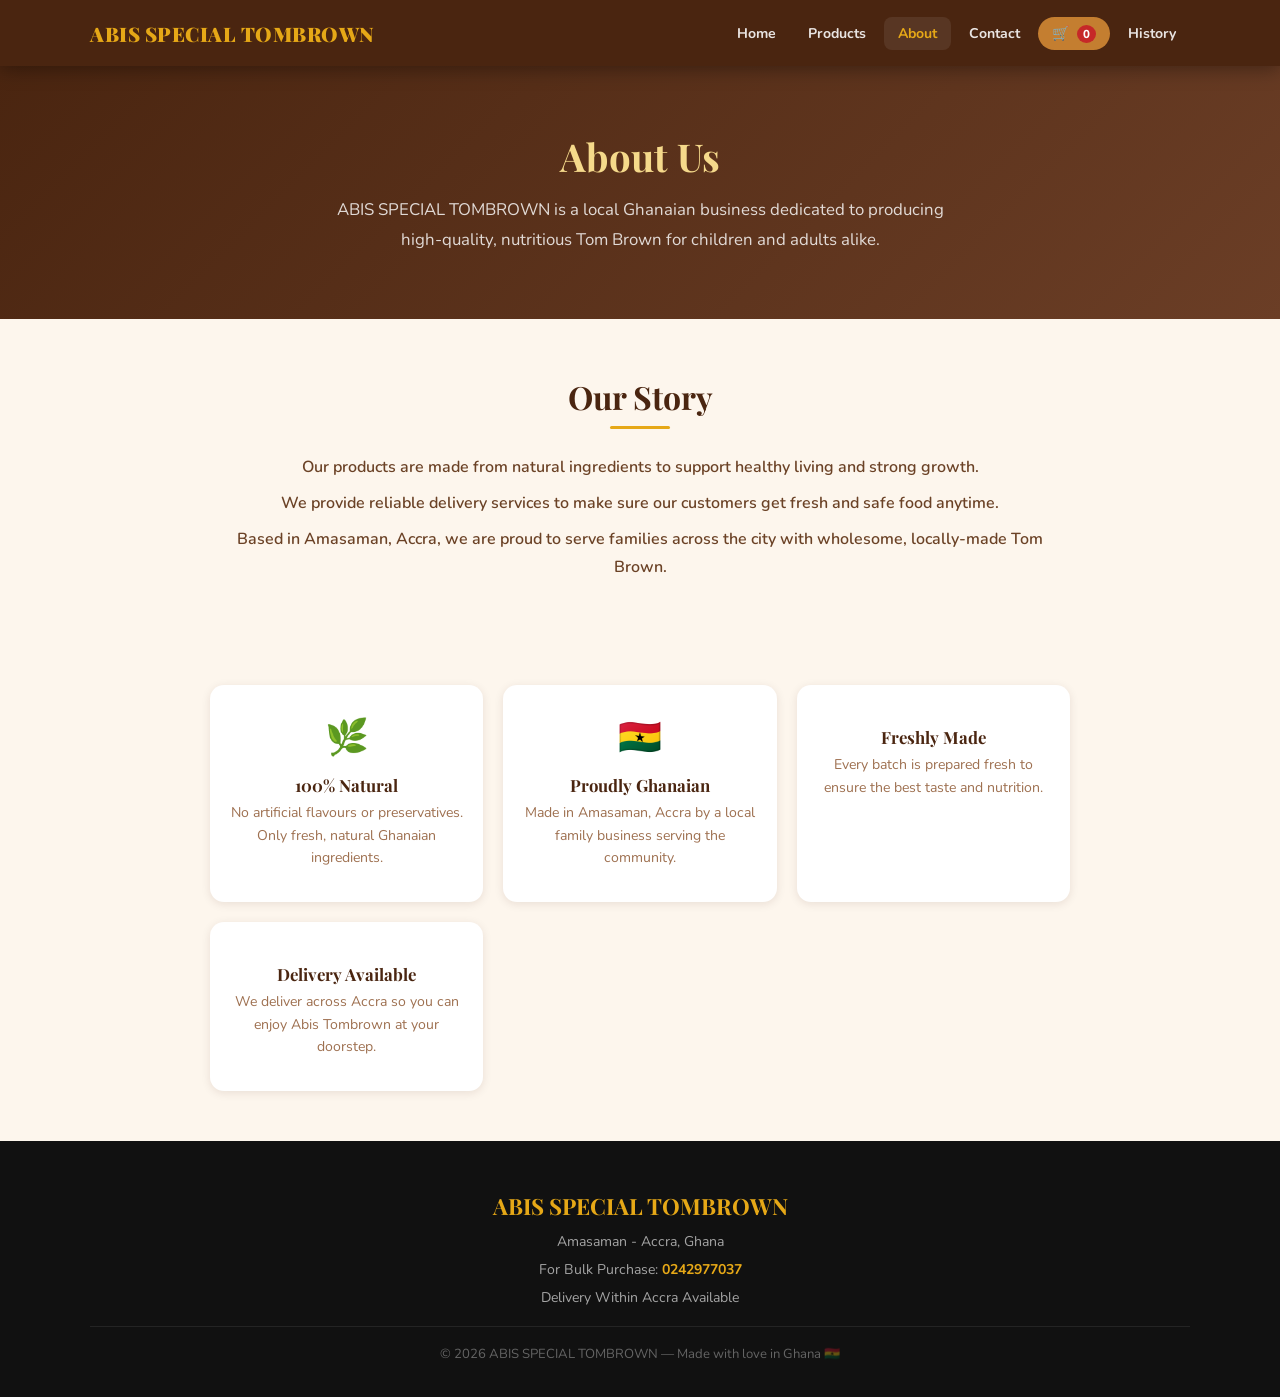
<file: about.html>
<!DOCTYPE html>
<html lang="en">
<head>
  <meta charset="UTF-8">
  <meta name="viewport" content="width=device-width, initial-scale=1.0">
  <title>About Us — ABIS SPECIAL TOMBROWN</title>
  <link rel="stylesheet" href="style.css">
</head>
<body>

<header class="site-header">
  <div class="container header-inner">
    <a class="logo" href="index.html">ABIS SPECIAL TOMBROWN</a>
    <nav class="main-nav" id="mainNav">
      <a href="index.html">Home</a>
      <a href="products.html">Products</a>
      <a href="about.html" class="active">About</a>
      <a href="contact.html">Contact</a>
      <a href="cart.html">🛒 <span id="cartCount">0</span></a>
      <a href="history.html">History</a>
    </nav>
    <button id="menuToggle" class="menu-toggle">☰</button>
  </div>
</header>

<div class="about-hero">
  <h1>About Us</h1>
  <p>ABIS SPECIAL TOMBROWN is a local Ghanaian business dedicated to producing high-quality, nutritious Tom Brown for children and adults alike.</p>
</div>

<section class="section">
  <h1>Our Story</h1>
  <h3>Our products are made from natural ingredients to support healthy living and strong growth.</h3>
  <h3>We provide reliable delivery services to make sure our customers get fresh and safe food anytime.</h3>
  <h3>Based in Amasaman, Accra, we are proud to serve families across the city with wholesome, locally-made Tom Brown.</h3>
</section>

<div class="about-cards">
  <div class="about-card">
    <div class="icon">🌿</div>
    <h3>100% Natural</h3>
    <p>No artificial flavours or preservatives. Only fresh, natural Ghanaian ingredients.</p>
  </div>
  <div class="about-card">
    <div class="icon">🇬🇭</div>
    <h3>Proudly Ghanaian</h3>
    <p>Made in Amasaman, Accra by a local family business serving the community.</p>
  </div>
  <div class="about-card">
    <div class="icon"></div>
    <h3>Freshly Made</h3>
    <p>Every batch is prepared fresh to ensure the best taste and nutrition.</p>
  </div>
  <div class="about-card">
    <div class="icon"></div>
    <h3>Delivery Available</h3>
    <p>We deliver across Accra so you can enjoy Abis Tombrown at your doorstep.</p>
  </div>
</div>

<footer class="footer">
  <div class="footer-container">
    <h2> ABIS SPECIAL TOMBROWN</h2>
    <p>Amasaman - Accra, Ghana</p>
    <p>For Bulk Purchase: <strong style="color:var(--gold)">0242977037</strong></p>
    <p>Delivery Within Accra Available </p>
    <p class="copyright">© 2026 ABIS SPECIAL TOMBROWN — Made with love in Ghana 🇬🇭</p>
  </div>
</footer>

<script src="script.js"></script>
</body>
</html>
</file>
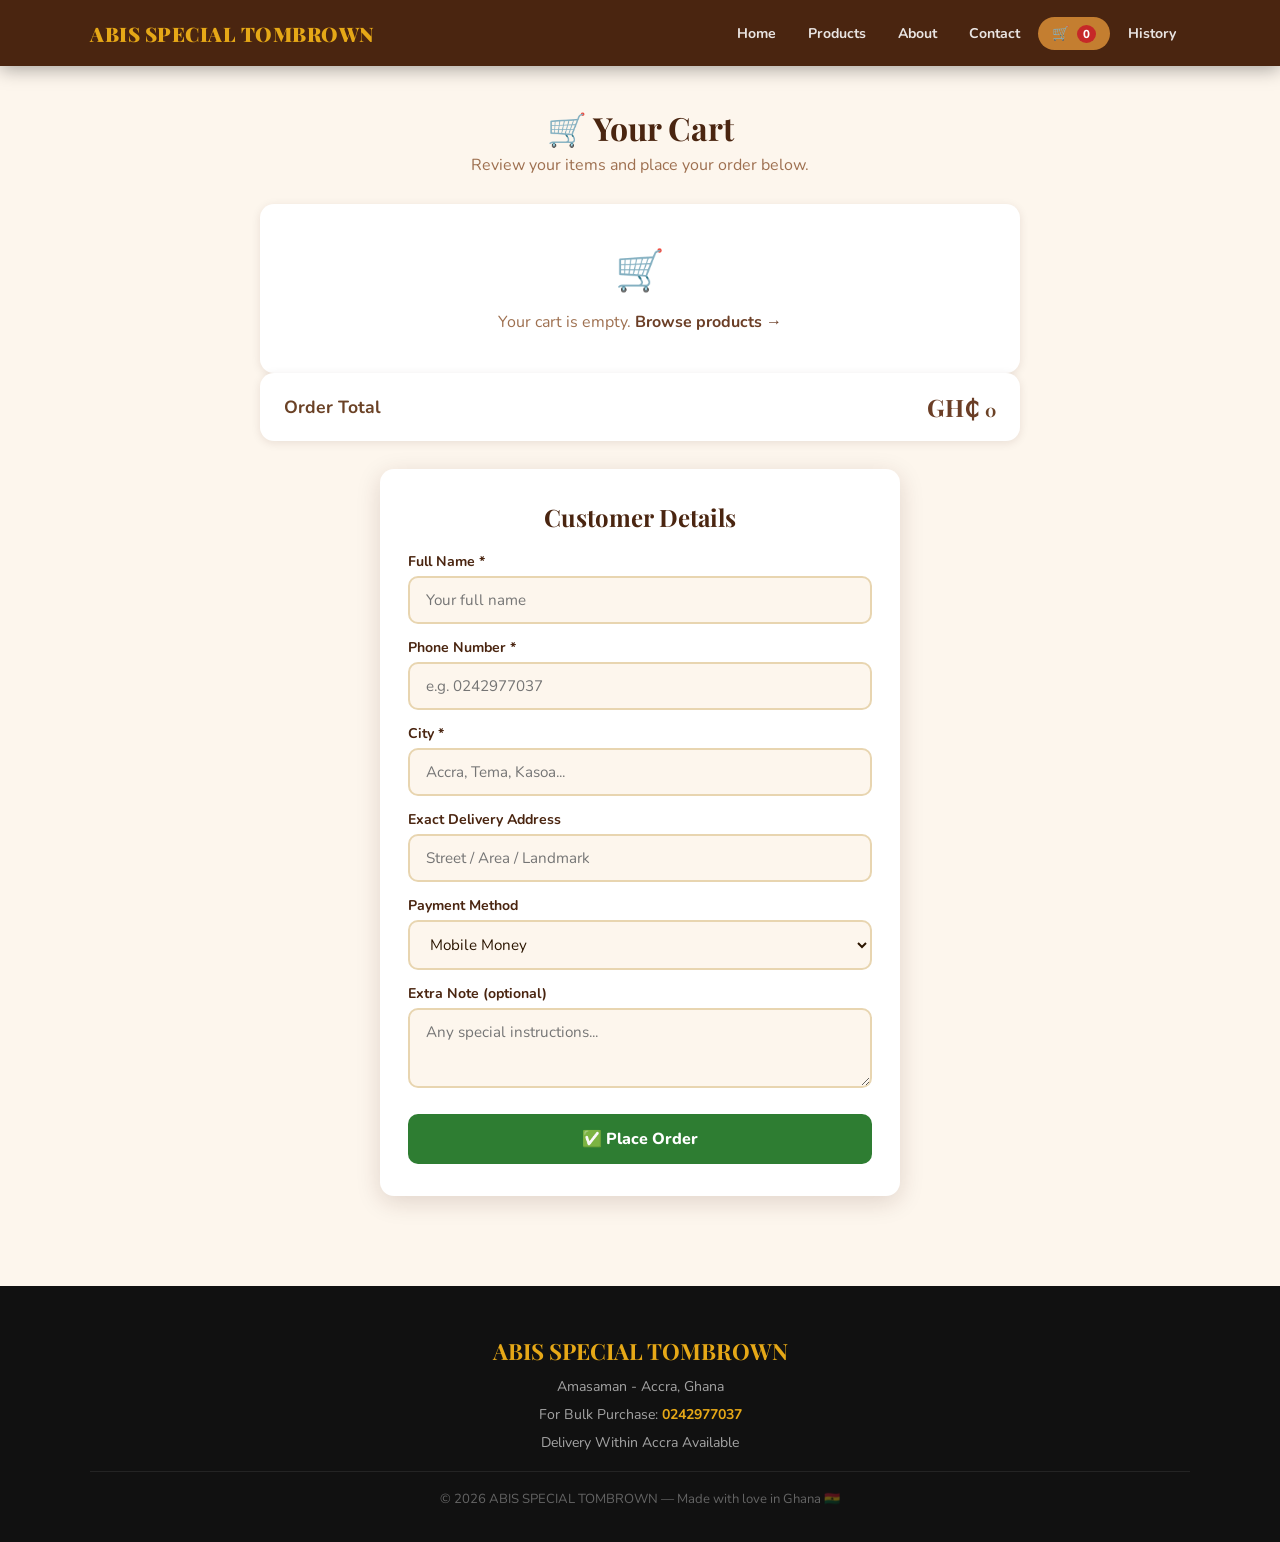
<file: cart.html>
<!DOCTYPE html>
<html lang="en">
<head>
  <meta charset="UTF-8">
  <meta name="viewport" content="width=device-width, initial-scale=1.0">
  <title>Cart — ABIS SPECIAL TOMBROWN</title>
  <link rel="stylesheet" href="style.css">
</head>
<body>

<header class="site-header">
  <div class="container header-inner">
    <a class="logo" href="index.html"> ABIS SPECIAL TOMBROWN</a>
    <nav id="mainNav">
      <a href="index.html">Home</a>
      <a href="products.html">Products</a>
      <a href="about.html">About</a>
      <a href="contact.html">Contact</a>
      <a href="cart.html" class="active"> 🛒 <span id="cartCount">0</span></a>
      <a href="history.html">History</a>
    </nav>
    <button id="menuToggle" class="menu-toggle">☰</button>
  </div>
</header>

<div class="cart-wrap">

  <div class="cart-page-title">
    <h2>🛒 Your Cart</h2>
    <p>Review your items and place your order below.</p>
  </div>

  <div id="cartItems"></div>

  <div class="cart-total-bar">
    <span>Order Total</span>
    <strong>GH&#8373; <span id="cartTotal">0</span></strong>
  </div>

  <div class="checkout-form">
    <h2>Customer Details</h2>

    <div class="form-row">
      <label>Full Name *</label>
      <input type="text" id="customerName" placeholder="Your full name" required>
    </div>
    <div class="form-row">
      <label>Phone Number *</label>
      <input type="tel" id="customerPhone" placeholder="e.g. 0242977037" required>
    </div>
    <div class="form-row">
      <label>City *</label>
      <input type="text" id="customerLocation" placeholder="Accra, Tema, Kasoa..." required>
    </div>
    <div class="form-row">
      <label>Exact Delivery Address</label>
      <input type="text" id="customerAddress" placeholder="Street / Area / Landmark">
    </div>
    <div class="form-row">
      <label>Payment Method</label>
      <select id="paymentMethod">
        <option value="Mobile Money"> Mobile Money</option>
        <option value="Pay on Delivery"> Pay on Delivery</option>
      </select>
    </div>
    <div class="form-row">
      <label>Extra Note (optional)</label>
      <textarea id="customerNote" placeholder="Any special instructions..."></textarea>
    </div>

    <button onclick="checkout()">✅ Place Order</button>
  </div>

</div>

<footer class="footer">
  <div class="footer-container">
    <h2> ABIS SPECIAL TOMBROWN</h2>
    <p>Amasaman - Accra, Ghana</p>
    <p>For Bulk Purchase: <strong style="color:var(--gold)">0242977037</strong></p>
    <p>Delivery Within Accra Available </p>
    
    <p class="copyright">© 2026 ABIS SPECIAL TOMBROWN — Made with love in Ghana 🇬🇭</p>
  </div>
</footer>

<script src="script.js"></script>
</body>
</html>
</file>
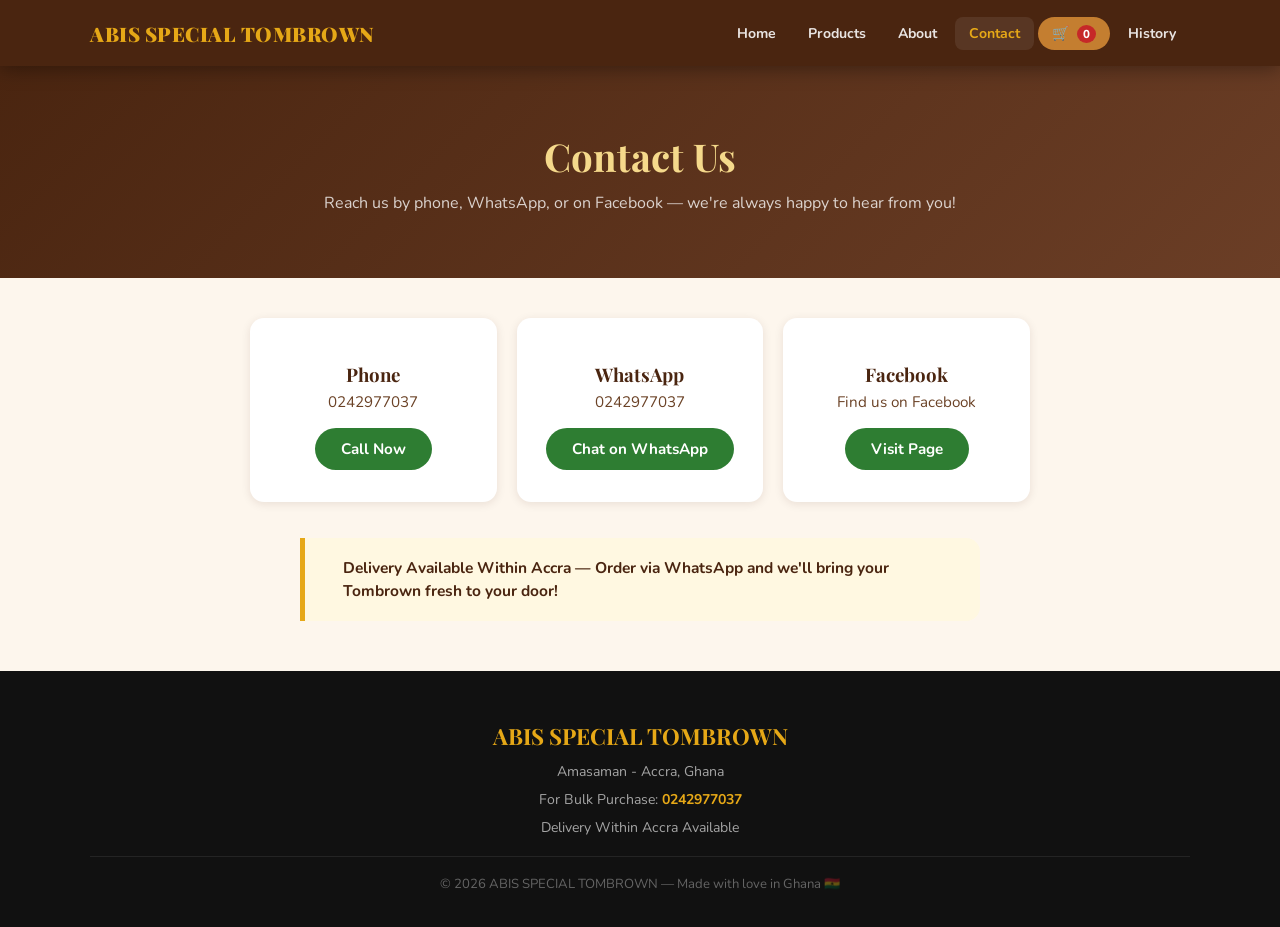
<file: contact.html>
<!DOCTYPE html>
<html lang="en">
<head>
  <meta charset="UTF-8">
  <meta name="viewport" content="width=device-width, initial-scale=1.0">
  <title>Contact — ABIS SPECIAL TOMBROWN</title>
  <link rel="stylesheet" href="style.css">
</head>
<body>

<header class="site-header">
  <div class="container header-inner">
    <a class="logo" href="index.html">ABIS SPECIAL TOMBROWN</a>
    <nav class="main-nav" id="mainNav">
      <a href="index.html">Home</a>
      <a href="products.html">Products</a>
      <a href="about.html">About</a>
      <a href="contact.html" class="active">Contact</a>
      <a href="cart.html"> 🛒 <span id="cartCount">0</span></a>
      <a href="history.html">History</a>
    </nav>
    <button id="menuToggle" class="menu-toggle">☰</button>
  </div>
</header>

<div class="contact-hero">
  <h1>Contact Us</h1>
  <p>Reach us by phone, WhatsApp, or on Facebook — we're always happy to hear from you!</p>
</div>

<div class="contact-cards">
  <div class="contact-card">
    <div class="c-icon"></div>
    <h3>Phone</h3>
    <p>0242977037</p>
    <a href="tel:0242977037" class="btn">Call Now</a>
  </div>
  <div class="contact-card">
    <div class="c-icon"></div>
    <h3>WhatsApp</h3>
    <p>0242977037</p>
    <a href="https://wa.me/233242977037" target="_blank" class="btn">Chat on WhatsApp</a>
  </div>
  <div class="contact-card">
    <div class="c-icon"></div>
    <h3>Facebook</h3>
    <p>Find us on Facebook</p>
    <a href="https://facebook.com" target="_blank" class="btn">Visit Page</a>
  </div>
</div>

<div class="delivery-banner">
  <span class="icon"></span>
  <p> Delivery Available Within Accra — Order via WhatsApp and we'll bring your Tombrown fresh to your door!</p>
</div>

<footer class="footer">
  <div class="footer-container">
    <h2>ABIS SPECIAL TOMBROWN</h2>
    <p>Amasaman - Accra, Ghana</p>
    <p>For Bulk Purchase: <strong style="color:var(--gold)">0242977037</strong></p>
    <p>Delivery Within Accra Available </p>
    
    <p class="copyright">© 2026 ABIS SPECIAL TOMBROWN — Made with love in Ghana 🇬🇭</p>
  </div>
</footer>

<script src="script.js"></script>
</body>
</html>
</file>
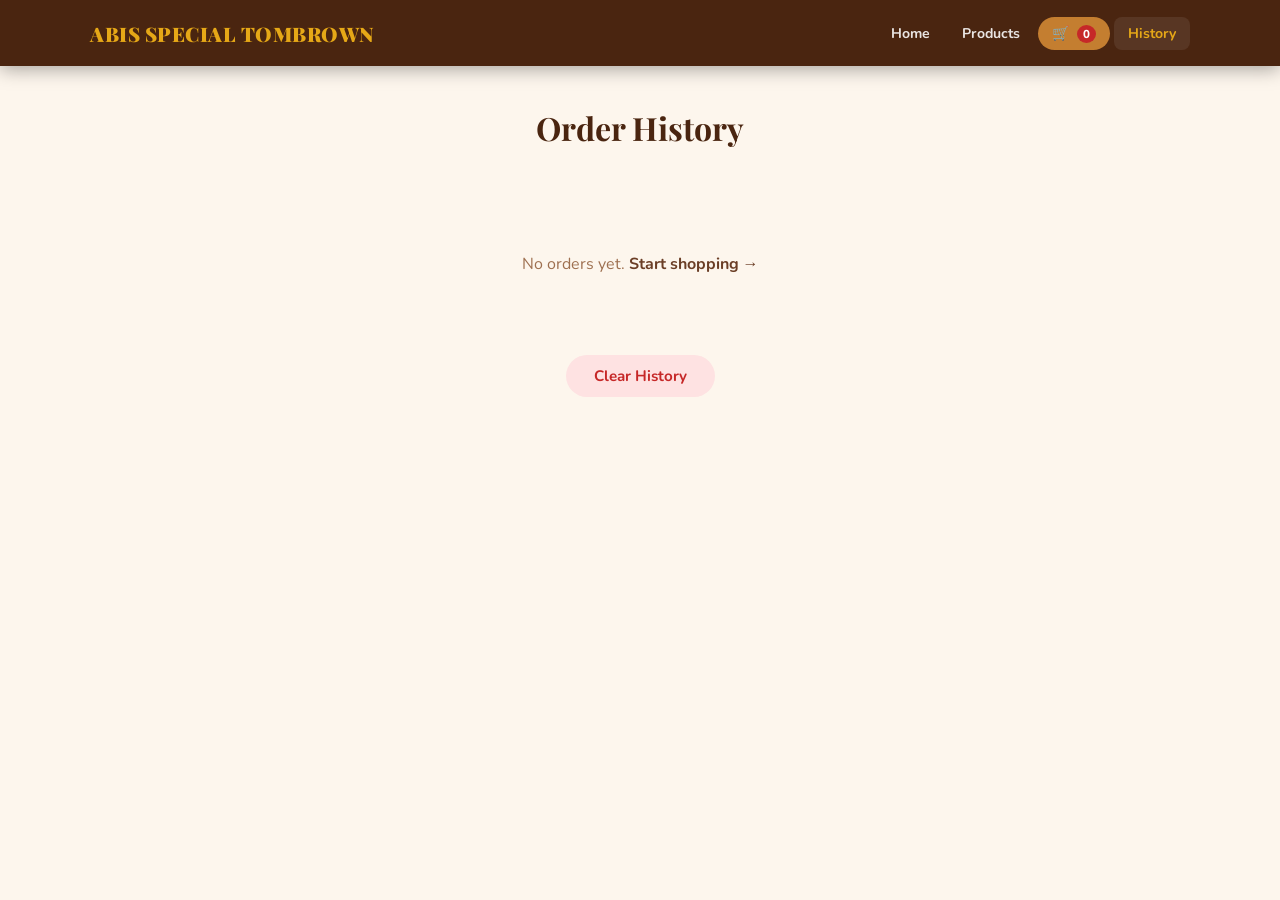
<file: history.html>
<!DOCTYPE html>
<html lang="en">
<head>
  <meta charset="UTF-8">
  <meta name="viewport" content="width=device-width, initial-scale=1.0">
  <title>Order History — ABIS SPECIAL TOMBROWN</title>
  <link rel="stylesheet" href="style.css">
</head>
<body>

<header class="site-header">
  <div class="container header-inner">
    <a class="logo" href="index.html"> ABIS SPECIAL TOMBROWN</a>
    <nav id="mainNav">
      <a href="index.html">Home</a>
      <a href="products.html">Products</a>
      <a href="cart.html"> 🛒 <span id="cartCount">0</span></a>
      <a href="history.html" class="active">History</a>
    </nav>
    <button id="menuToggle" class="menu-toggle">☰</button>
  </div>
</header>

<div class="history-wrap">

  <div class="history-title">
    <h2> Order History</h2>
  </div>

  <div id="historyContainer"></div>

  <button class="clear-btn" onclick="clearHistory()"> Clear History</button>

</div>

<script src="script.js"></script>

<script>
  var historyData = JSON.parse(localStorage.getItem("orderHistory")) || [];
  var container   = document.getElementById("historyContainer");

  if (historyData.length === 0) {
    container.innerHTML =
      '<div class="empty-history">' +
      '<div class="icon"></div>' +
      '<p>No orders yet. <a href="products.html" style="color:var(--brown);font-weight:700;">Start shopping →</a></p>' +
      '</div>';
  } else {
    var reversed = historyData.slice().reverse();
    reversed.forEach(function (order) {
      var itemsHTML = order.items.map(function (item) {
        return '<p>' + item.name + ' — GH&#8373;' + item.price + '</p>';
      }).join('');

      container.innerHTML +=
        '<div class="history-card">' +
        '<h3>🆔 ' + order.id + '</h3>' +
        '<p><strong>👤 Name:</strong> '     + order.name     + '</p>' +
        '<p><strong>📍 Location:</strong> ' + order.location + '</p>' +
        '<p><strong>📞 Phone:</strong> '    + order.phone    + '</p>' +
        '<p><strong>💳 Payment:</strong> '  + order.payment  + '</p>' +
        '<p><strong>🚚 Delivery:</strong> GH&#8373;' + order.delivery + '</p>' +
        '<p><strong>💰 Total:</strong> GH&#8373;'    + order.total    + '</p>' +
        '<p><strong>📅 Date:</strong> '     + order.date     + '</p>' +
        '<div class="item-list">' + itemsHTML + '</div>' +
        '</div>';
    });
  }
</script>
</body>
</html>
</file>
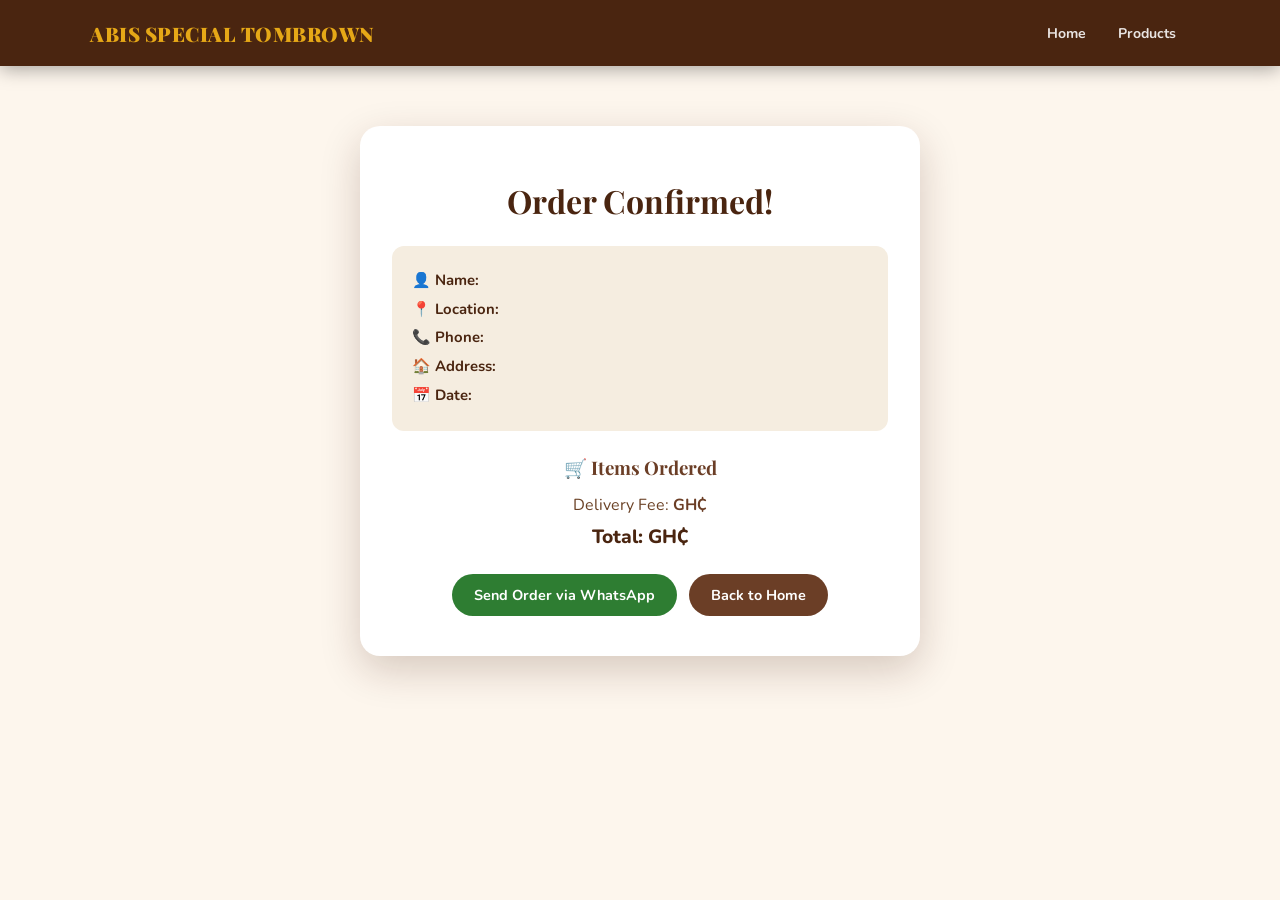
<file: thankyou.html>
<!DOCTYPE html>
<html lang="en">
<head>
  <meta charset="UTF-8">
  <meta name="viewport" content="width=device-width, initial-scale=1.0">
  <title>Order Confirmed — ABIS SPECIAL TOMBROWN</title>
  <link rel="stylesheet" href="style.css">
</head>
<body>

<header class="site-header">
  <div class="container header-inner">
    <a class="logo" href="index.html"> ABIS SPECIAL TOMBROWN</a>
    <nav id="mainNav">
      <a href="index.html">Home</a>
      <a href="products.html">Products</a>
    </nav>
  </div>
</header>

<div class="thankyou">

  <div class="big-icon"></div>
  <h1>Order Confirmed!</h1>
  <h2 id="orderID"></h2>

  <div class="order-details">
    <p><strong>👤 Name:</strong> <span id="custName"></span></p>
    <p><strong>📍 Location:</strong> <span id="custLocation"></span></p>
    <p><strong>📞 Phone:</strong> <span id="custPhone"></span></p>
    <p><strong>🏠 Address:</strong> <span id="custAddress"></span></p>
    <p><strong>📅 Date:</strong> <span id="orderDate"></span></p>
  </div>

  <h3>🛒 Items Ordered</h3>
  <div id="orderItems"></div>

  <div style="margin:14px 0;font-family:'Nunito',sans-serif;">
    <p style="color:var(--text-mid);margin:6px 0;">
       Delivery Fee: <strong style="color:var(--brown)">GH&#8373;<span id="deliveryFee"></span></strong>
    </p>
    <p style="font-size:1.2rem;color:var(--brown-dark);font-weight:800;margin-top:8px;">
       Total: GH&#8373;<span id="finalTotal"></span>
    </p>
  </div>

  <div id="momoInstructions"></div>

  <div class="thankyou-btns">
    <button onclick="sendToWhatsApp()" class="btn"> Send Order via WhatsApp</button>
    <a href="index.html" class="btn" style="background:var(--brown);"> Back to Home</a>
  </div>

</div>

<script src="script.js"></script>

<script>
  var order = JSON.parse(localStorage.getItem("lastOrder"));

  if (order) {
    document.getElementById("orderID").innerText      = "Order ID: " + order.id;
    document.getElementById("custName").innerText     = order.name;
    document.getElementById("custLocation").innerText = order.location;
    document.getElementById("deliveryFee").innerText  = order.delivery;
    document.getElementById("finalTotal").innerText   = order.total;
    document.getElementById("custPhone").innerText    = order.phone;
    document.getElementById("custAddress").innerText  = order.address;
    document.getElementById("orderDate").innerText    = order.date;

    var itemsDiv = document.getElementById("orderItems");
    order.items.forEach(function (item) {
      itemsDiv.innerHTML += '<p>' + item.name + ' — GH&#8373;' + item.price + '</p>';
    });

    if (order.payment === "Mobile Money") {
      document.getElementById("momoInstructions").innerHTML =
        '<div class="momo-box">' +
        '<h3>📱 Mobile Money Payment</h3>' +
        '<p>Please send payment to:</p>' +
        '<p><strong>Number:</strong> 0242977037</p>' +
        '<p><strong>Name:</strong> ABIS SPECIAL TOMBROWN</p>' +
        '<p><strong>Amount:</strong> GH&#8373;' + order.total + '</p>' +
        '<p style="margin-top:8px;color:var(--green);font-weight:700;">After payment, tap the WhatsApp button below to confirm your order.</p>' +
        '</div>';
    }
  }
</script>
</body>
</html>
</file>
<file: style.css>
/* ==============================================
   ABIS SPECIAL TOMBROWN — STYLE.CSS
============================================== */

@import url('https://fonts.googleapis.com/css2?family=Playfair+Display:wght@600;700;900&family=Nunito:wght@400;600;700;800&display=swap');

*, *::before, *::after { box-sizing: border-box; margin: 0; padding: 0; }
html { scroll-behavior: smooth; }

:root {
  --brown:       #6b3e26;
  --brown-dark:  #4a2510;
  --brown-light: #c47e30;
  --gold:        #e6a817;
  --gold-light:  #f5d98b;
  --cream:       #fdf6ed;
  --cream2:      #f5ede0;
  --green:       #2e7d32;
  --green-light: #43a047;
  --red:         #c62828;
  --text:        #2b1500;
  --text-mid:    #6b4226;
  --text-soft:   #9e7050;
  --shadow-sm:   0 2px 10px rgba(62,20,0,.10);
  --shadow-md:   0 6px 24px rgba(62,20,0,.15);
  --shadow-lg:   0 14px 40px rgba(62,20,0,.20);
  --radius:      14px;
  --trans:       .28s cubic-bezier(.4,0,.2,1);
}

body { font-family: 'Nunito', sans-serif; background: var(--cream); color: var(--text); min-height: 100vh; }
img  { max-width: 100%; display: block; }
a    { text-decoration: none; color: inherit; }
h1,h2,h3,h4 { font-family: 'Playfair Display', serif; }

/* ── HEADER ── */
.site-header { background: var(--brown-dark); position: sticky; top: 0; z-index: 900; box-shadow: 0 3px 18px rgba(0,0,0,.35); }
.container { max-width: 1140px; margin: auto; padding: 0 20px; }
.header-inner { display: flex; align-items: center; justify-content: space-between; height: 66px; }

.logo { font-family: 'Playfair Display', serif; font-size: 1.25rem; font-weight: 900; color: var(--gold); letter-spacing: .5px; white-space: nowrap; }

.main-nav, #mainNav { display: flex; align-items: center; gap: 4px; }
.main-nav a, #mainNav a { color: rgba(255,255,255,.88); font-weight: 700; font-size: .88rem; padding: 7px 14px; border-radius: 8px; transition: var(--trans); }
.main-nav a:hover, #mainNav a:hover, .main-nav a.active, #mainNav a.active { color: var(--gold); background: rgba(255,255,255,.08); }
#mainNav a[href="cart.html"], .main-nav a[href="cart.html"] { background: var(--brown-light); color: white; border-radius: 50px; }
#mainNav a[href="cart.html"]:hover { background: var(--gold); color: var(--text); }

#cartCount { background: var(--red); color: white; border-radius: 50%; font-size: .72rem; font-weight: 800; padding: 1px 6px; margin-left: 3px; }

.menu-toggle { display: none; font-size: 22px; background: rgba(255,255,255,.12); border: none; color: white; padding: 7px 11px; border-radius: 8px; cursor: pointer; transition: var(--trans); }
.menu-toggle:hover { background: rgba(255,255,255,.22); }

/* ── HERO SLIDESHOW ── */
.hero-slideshow { position: relative; height: 480px; overflow: hidden; background: var(--brown-dark); }
.slide { position: absolute; inset: 0; display: none; }
.slide.active { display: block; }
.slide img { width: 100%; height: 100%; object-fit: cover; filter: brightness(.5); }
.slide-inner { position: absolute; top: 50%; left: 8%; transform: translateY(-50%); max-width: 480px; color: white; }
.slide-inner h2 { font-size: clamp(1.7rem,4vw,2.8rem); color: white; margin-bottom: .6rem; text-shadow: 0 2px 16px rgba(0,0,0,.5); }
.slide-inner p { font-size: 1.05rem; color: rgba(255,255,255,.85); margin-bottom: 1.5rem; line-height: 1.6; }

.slideshow-controls { text-align: center; padding: 12px; background: white; border-bottom: 1px solid #e8d5b0; }
.slideshow-controls button { width: 40px; height: 40px; border-radius: 50%; background: var(--cream2); border: 2px solid var(--brown-light); color: var(--brown); font-size: 1.3rem; cursor: pointer; transition: var(--trans); margin: 0 4px; }
.slideshow-controls button:hover { background: var(--brown); color: white; }

/* ── BUTTONS ── */
.btn, button { font-family: 'Nunito', sans-serif; font-weight: 700; font-size: .95rem; cursor: pointer; transition: var(--trans); border: none; outline: none; }
.btn { display: inline-block; background: var(--green); color: white; padding: 11px 26px; border-radius: 50px; }
.btn:hover { background: var(--green-light); transform: translateY(-2px); box-shadow: 0 6px 18px rgba(46,125,50,.35); }

/* ── SECTIONS ── */
.section { padding: 56px 20px; max-width: 860px; margin: 0 auto; text-align: center; }
.section h1 { font-size: 2rem; color: var(--brown-dark); margin-bottom: 1rem; display: inline-block; }
.section h1::after { content:''; display:block; width:60px; height:3px; background:var(--gold); margin:.5rem auto 0; border-radius:2px; }
.section h2 { color: var(--brown); margin: .6rem 0; font-size: 1.5rem; }
.section h3 { font-family: 'Nunito', sans-serif; color: var(--text-mid); font-weight: 600; line-height: 1.75; margin: .5rem 0; font-size: 1rem; }
.section p  { color: var(--text-mid); line-height: 1.8; font-size: 1rem; margin: .4rem 0; }
.section a.btn { margin-top: 1.2rem; }

/* ── FEATURED SECTION ── */
.featured { padding: 56px 20px; text-align: center; background: var(--cream2); }
.featured h2 { font-size: 1.9rem; color: var(--brown-dark); margin-bottom: .3rem; }
.section-sub { color: var(--text-soft); margin-bottom: 2.2rem; font-size: .97rem; }

.product-grid { display: grid; grid-template-columns: repeat(auto-fit, minmax(240px,1fr)); gap: 24px; padding: 8px 4px; max-width: 1100px; margin: 0 auto; }

.featured-card { background: white; border-radius: var(--radius); overflow: hidden; box-shadow: var(--shadow-sm); text-align: center; transition: var(--trans); }
.featured-card:hover { transform: translateY(-6px); box-shadow: var(--shadow-lg); }
.featured-card img { width: 100%; height: 190px; object-fit: cover; }
.featured-card h3 { font-size: 1rem; margin: 12px 12px 4px; color: var(--text); }
.featured-card p  { color: var(--text-soft); font-size: .88rem; }
.featured-card .fc-price { font-family: 'Playfair Display', serif; font-size: 1.2rem; color: var(--brown); font-weight: 700; padding: 6px 0; }
.featured-card button { background: var(--brown); color: white; width: calc(100% - 24px); margin: 8px 12px 14px; padding: 10px; border-radius: 8px; font-size: .9rem; }
.featured-card button:hover { background: var(--brown-light); }

/* ── HERO CARDS ── */
.hero { background: var(--cream2); padding: 50px 20px; text-align: center; }
.hero h2 { font-size: 1.9rem; color: var(--brown-dark); margin-bottom: 1.5rem; }
.hero h3 { font-family: 'Nunito', sans-serif; color: var(--text-soft); font-weight: 600; margin-top: 1.5rem; font-size: 1rem; }

.hero-cards { display: grid; grid-template-columns: repeat(auto-fit, minmax(240px,1fr)); gap: 20px; max-width: 900px; margin: 0 auto; }
.hero-card { background: white; border-radius: var(--radius); overflow: hidden; box-shadow: var(--shadow-sm); transition: var(--trans); }
.hero-card:hover { transform: translateY(-5px); box-shadow: var(--shadow-md); }
.hero-card img { width: 100%; height: 200px; object-fit: cover; }
.hero-card p { font-family: 'Playfair Display', serif; font-size: 1.05rem; font-weight: 700; padding: 14px; color: var(--brown-dark); text-align: center; }

/* ── INFO STRIPS ── */
.info-strip { background: var(--brown-dark); color: white; padding: 50px 20px; text-align: center; }
.info-strip h1 { color: var(--gold); font-size: 1.6rem; margin-bottom: .8rem; display: inline-block; }
.info-strip h1::after { content:''; display:block; width:50px; height:3px; background:var(--gold-light); margin:.5rem auto 0; border-radius:2px; }
.info-strip p { color: rgba(255,255,255,.82); max-width: 680px; margin: .4rem auto; line-height: 1.8; }

/* ── PAGE TITLE BANNERS ── */
.page-title { background: linear-gradient(135deg, var(--brown-dark), var(--brown)); color: white; text-align: center; padding: 48px 20px 36px; }
.page-title h2 { font-size: 2.2rem; color: var(--gold-light); margin-bottom: .3rem; }
.page-title p { color: rgba(255,255,255,.75); font-size: 1rem; }

/* ── SEARCH + FILTER ── */
.search-filter { display: flex; justify-content: center; align-items: center; gap: 12px; padding: 28px 20px 10px; flex-wrap: wrap; }
.search-filter input { padding: 11px 18px; border: 2px solid var(--gold-light); border-radius: 50px; font-family: 'Nunito', sans-serif; font-size: .95rem; width: 260px; outline: none; background: white; transition: var(--trans); }
.search-filter input:focus { border-color: var(--brown-light); box-shadow: 0 0 0 3px rgba(196,126,48,.15); }
.search-filter select { padding: 11px 18px; border: 2px solid var(--gold-light); border-radius: 50px; font-family: 'Nunito', sans-serif; font-size: .95rem; background: white; cursor: pointer; outline: none; transition: var(--trans); color: var(--text); }
.search-filter select:focus { border-color: var(--brown-light); }

/* ── PRODUCTS GRID ── */
.products { display: grid; grid-template-columns: repeat(auto-fill, minmax(240px,1fr)); gap: 24px; padding: 24px 24px 50px; max-width: 1140px; margin: 0 auto; }

.product-card { background: white; border-radius: var(--radius); overflow: hidden; box-shadow: var(--shadow-sm); transition: var(--trans); position: relative; text-align: center; display: flex; flex-direction: column; }
.product-card:hover { transform: translateY(-6px); box-shadow: var(--shadow-lg); }
.product-card img { width: 100%; height: 200px; object-fit: cover; }
.product-card h3 { font-size: 1rem; padding: 12px 12px 4px; color: var(--text); }
.product-card p  { font-size: .86rem; color: var(--text-soft); padding: 0 12px; flex: 1; }
.product-card h4 { font-family: 'Playfair Display', serif; font-size: 1.25rem; color: var(--brown); padding: 8px 12px 0; }
.product-card button { background: var(--brown); color: white; width: calc(100% - 24px); margin: 10px 12px 14px; padding: 11px; border-radius: 9px; font-size: .9rem; font-weight: 700; }
.product-card button:hover { background: var(--brown-light); }

.badge { position: absolute; top: 12px; right: 12px; background: var(--red); color: white; font-size: .72rem; font-weight: 800; padding: 4px 10px; border-radius: 50px; }

/* ── CART PAGE ── */
.cart-wrap { max-width: 800px; margin: 0 auto; padding: 40px 20px; }
.cart-page-title { text-align: center; margin-bottom: 28px; }
.cart-page-title h2 { font-size: 2rem; color: var(--brown-dark); }
.cart-page-title p { color: var(--text-soft); margin-top: .3rem; }

.cart-item { display: flex; align-items: center; gap: 16px; background: white; padding: 16px; margin-bottom: 12px; border-radius: var(--radius); box-shadow: var(--shadow-sm); transition: var(--trans); }
.cart-item:hover { box-shadow: var(--shadow-md); }
.cart-img { width: 85px; height: 85px; object-fit: cover; border-radius: 10px; flex-shrink: 0; }
.cart-info h3 { font-size: 1rem; color: var(--text); margin-bottom: 4px; }
.cart-info p  { font-size: .9rem; color: var(--brown); font-weight: 700; margin-bottom: 6px; }
.cart-info button { background: #fee2e2; color: var(--red); border: none; padding: 5px 14px; border-radius: 50px; font-size: .82rem; font-weight: 700; }
.cart-info button:hover { background: var(--red); color: white; }

.cart-total-bar { background: white; border-radius: var(--radius); padding: 18px 24px; display: flex; justify-content: space-between; align-items: center; box-shadow: var(--shadow-sm); margin-bottom: 28px; }
.cart-total-bar span { font-size: 1.1rem; color: var(--text-mid); font-weight: 700; }
.cart-total-bar strong { font-family: 'Playfair Display', serif; font-size: 1.5rem; color: var(--brown); }

/* ── CHECKOUT FORM ── */
.checkout-form { background: white; border-radius: var(--radius); padding: 32px 28px; box-shadow: var(--shadow-md); max-width: 520px; margin: 0 auto 50px; }
.checkout-form h2 { font-size: 1.5rem; color: var(--brown-dark); margin-bottom: 1.2rem; text-align: center; }
.form-row { margin-bottom: 14px; }
.form-row label { display: block; font-weight: 700; font-size: .88rem; color: var(--brown-dark); margin-bottom: 5px; }
.checkout-form input, .checkout-form select, .checkout-form textarea { width: 100%; padding: 12px 16px; border: 2px solid #e8d5b0; border-radius: 10px; font-family: 'Nunito', sans-serif; font-size: .95rem; color: var(--text); background: var(--cream); outline: none; transition: var(--trans); }
.checkout-form input:focus, .checkout-form select:focus, .checkout-form textarea:focus { border-color: var(--brown-light); background: white; box-shadow: 0 0 0 3px rgba(196,126,48,.12); }
.checkout-form textarea { resize: vertical; min-height: 80px; }
.checkout-form > button { width: 100%; background: var(--green); color: white; padding: 14px; border-radius: 10px; font-size: 1rem; font-weight: 800; margin-top: 6px; }
.checkout-form > button:hover { background: var(--green-light); transform: translateY(-2px); }

/* ── ABOUT PAGE ── */
.about-hero { background: linear-gradient(135deg, var(--brown-dark), var(--brown)); padding: 64px 20px; text-align: center; color: white; }
.about-hero h1 { font-size: 2.4rem; color: var(--gold-light); margin-bottom: .8rem; }
.about-hero p { font-size: 1.05rem; color: rgba(255,255,255,.82); max-width: 640px; margin: 0 auto; line-height: 1.8; }

.about-cards { display: grid; grid-template-columns: repeat(auto-fit, minmax(220px,1fr)); gap: 20px; max-width: 900px; margin: 40px auto 50px; padding: 0 20px; }
.about-card { background: white; border-radius: var(--radius); padding: 28px 20px; text-align: center; box-shadow: var(--shadow-sm); border-bottom: 4px solid transparent; transition: var(--trans); }
.about-card:hover { border-bottom-color: var(--brown-light); transform: translateY(-4px); }
.about-card .icon { font-size: 2.2rem; margin-bottom: .8rem; }
.about-card h3 { color: var(--brown-dark); font-size: 1.05rem; margin-bottom: .4rem; }
.about-card p  { font-size: .88rem; color: var(--text-soft); line-height: 1.6; font-family: 'Nunito', sans-serif; }

/* ── CONTACT PAGE ── */
.contact-hero { background: linear-gradient(135deg, var(--brown-dark), var(--brown)); padding: 64px 20px; text-align: center; color: white; }
.contact-hero h1 { font-size: 2.4rem; color: var(--gold-light); margin-bottom: .6rem; }
.contact-hero p { color: rgba(255,255,255,.78); }

.contact-cards { display: grid; grid-template-columns: repeat(auto-fit, minmax(220px,1fr)); gap: 20px; max-width: 820px; margin: 40px auto 0; padding: 0 20px; }
.contact-card { background: white; border-radius: var(--radius); padding: 32px 20px; text-align: center; box-shadow: var(--shadow-sm); transition: var(--trans); }
.contact-card:hover { transform: translateY(-5px); box-shadow: var(--shadow-md); }
.contact-card .c-icon { font-size: 2.5rem; margin-bottom: .8rem; }
.contact-card h3 { color: var(--brown-dark); margin-bottom: .3rem; }
.contact-card p { color: var(--text-mid); margin-bottom: 1rem; font-size: .95rem; font-family: 'Nunito', sans-serif; }

.delivery-banner { background: #fff8e1; border-left: 5px solid var(--gold); border-radius: 0 var(--radius) var(--radius) 0; max-width: 680px; margin: 36px auto 50px; padding: 18px 24px; display: flex; align-items: center; gap: 14px; }
.delivery-banner .icon { font-size: 2rem; flex-shrink: 0; }
.delivery-banner p { font-size: .97rem; color: var(--brown-dark); font-weight: 700; line-height: 1.5; font-family: 'Nunito', sans-serif; }

/* ── THANK YOU PAGE ── */
.thankyou { max-width: 560px; margin: 60px auto 80px; background: white; padding: 40px 32px; border-radius: 20px; text-align: center; box-shadow: var(--shadow-lg); }
.thankyou .big-icon { font-size: 4rem; margin-bottom: .8rem; }
.thankyou h1 { font-size: 2rem; color: var(--brown-dark); margin-bottom: .4rem; }
.thankyou h2 { font-family: 'Nunito', sans-serif; font-size: 1rem; font-weight: 700; color: var(--text-soft); margin-bottom: 1.5rem; }
.order-details { background: var(--cream2); border-radius: 12px; padding: 18px 20px; text-align: left; margin-bottom: 1.5rem; }
.order-details p { margin: 5px 0; font-size: .93rem; color: var(--text-mid); line-height: 1.6; }
.order-details strong { color: var(--brown-dark); }
.thankyou h3 { margin: 1rem 0 .5rem; color: var(--brown); }
#orderItems p { background: var(--cream2); padding: 8px 14px; margin: 5px 0; border-radius: 8px; font-size: .9rem; text-align: left; }
.momo-box { background: #fff8e1; border: 2px solid var(--gold); border-radius: 12px; padding: 18px; margin: 16px 0; text-align: left; }
.momo-box h3 { color: var(--brown); margin-bottom: .5rem; }
.momo-box p { font-size: .9rem; color: var(--text-mid); margin: 4px 0; font-family: 'Nunito', sans-serif; }
.thankyou-btns { display: flex; gap: 12px; justify-content: center; flex-wrap: wrap; margin-top: 1.5rem; }
.thankyou-btns .btn { font-size: .9rem; padding: 11px 22px; }

/* ── ORDER HISTORY ── */
.history-wrap { max-width: 760px; margin: 0 auto; padding: 40px 20px 60px; }
.history-title { text-align: center; margin-bottom: 28px; }
.history-title h2 { font-size: 2rem; color: var(--brown-dark); }
.history-card { background: white; border-radius: var(--radius); padding: 22px; margin-bottom: 16px; box-shadow: var(--shadow-sm); border-left: 5px solid var(--brown-light); transition: var(--trans); }
.history-card:hover { box-shadow: var(--shadow-md); }
.history-card h3 { color: var(--brown-dark); font-size: 1rem; margin-bottom: .5rem; }
.history-card p { font-size: .9rem; color: var(--text-mid); margin: 3px 0; font-family: 'Nunito', sans-serif; }
.history-card .item-list { margin-top: .6rem; }
.history-card .item-list p { background: var(--cream2); padding: 5px 10px; border-radius: 6px; font-size: .85rem; }
.empty-history { text-align: center; padding: 60px 20px; color: var(--text-soft); }
.empty-history .icon { font-size: 3.5rem; margin-bottom: 1rem; }
.clear-btn { display: block; margin: 20px auto; background: #fee2e2; color: var(--red); border: none; padding: 11px 28px; border-radius: 50px; font-weight: 700; cursor: pointer; transition: var(--trans); }
.clear-btn:hover { background: var(--red); color: white; }

/* ── PROMO POPUP ── */
.promo-popup { position: fixed; inset: 0; background: rgba(0,0,0,.68); display: none; justify-content: center; align-items: center; z-index: 9000; padding: 20px; }
.promo-box { background: white; padding: 38px 28px 28px; border-radius: 20px; text-align: center; width: 100%; max-width: 360px; position: relative; animation: popIn .4s ease; }
@keyframes popIn { from { opacity:0; transform:scale(.88) translateY(24px); } to { opacity:1; transform:scale(1) translateY(0); } }
.promo-emoji { font-size: 3.2rem; margin-bottom: .6rem; }
.promo-box h2 { color: var(--brown-dark); font-size: 1.5rem; margin-bottom: .3rem; }
.promo-badge { display: inline-block; background: linear-gradient(135deg, var(--gold), var(--brown-light)); color: white; font-size: 1.6rem; font-weight: 900; padding: .4rem 1.6rem; border-radius: 10px; margin: .6rem 0 .8rem; }
.promo-text { font-size: .88rem; color: var(--text-soft); margin-bottom: 1.2rem; font-family: 'Nunito', sans-serif; }
.promo-box input { width: 100%; padding: 11px 16px; border: 2px solid #e8d5b0; border-radius: 10px; font-family: 'Nunito', sans-serif; font-size: .95rem; outline: none; margin-bottom: 10px; transition: var(--trans); }
.promo-box input:focus { border-color: var(--brown-light); }
.promo-box > button { width: 100%; background: linear-gradient(135deg, var(--brown), var(--brown-light)); color: white; padding: 12px; border-radius: 10px; font-size: .97rem; font-weight: 800; margin-bottom: 10px; }
.promo-skip { background: none !important; border: none; color: #aaa; font-size: .82rem; cursor: pointer; text-decoration: underline; padding: 0 !important; }
.close-btn { position: absolute; top: 12px; right: 16px; font-size: 1.3rem; cursor: pointer; color: #aaa; background: none; border: none; transition: var(--trans); }
.close-btn:hover { color: var(--brown); }

/* ── COOKIE BANNER ── */
.cookie { position: fixed; bottom: 0; left: 0; right: 0; background: var(--brown-dark); color: rgba(255,255,255,.88); padding: 14px 24px; text-align: center; z-index: 8000; font-size: .88rem; display: flex; align-items: center; justify-content: center; gap: 14px; flex-wrap: wrap; }
.cookie button { background: var(--gold); color: var(--text); border: none; padding: 8px 22px; border-radius: 50px; font-weight: 800; font-size: .85rem; cursor: pointer; }

/* ── FOOTER ── */
.footer { background: #111; color: rgba(255,255,255,.8); padding: 50px 20px 28px; }
.footer-container { max-width: 1100px; margin: auto; text-align: center; }
.footer h2 { font-size: 1.4rem; color: var(--gold); margin-bottom: .6rem; }
.footer p { font-size: .88rem; color: rgba(255,255,255,.62); line-height: 1.7; margin: 4px 0; }
.footer-links { display: flex; gap: 12px; flex-wrap: wrap; justify-content: center; margin: 16px 0; }
.footer-links a { color: rgba(255,255,255,.65); font-size: .88rem; transition: var(--trans); }
.footer-links a:hover { color: var(--gold); }
.copyright { color: rgba(255,255,255,.35) !important; font-size: .82rem !important; margin-top: 16px !important; border-top: 1px solid rgba(255,255,255,.08); padding-top: 16px; }

/* ── RESPONSIVE ── */
@media (max-width: 768px) {
  .main-nav, #mainNav { display: none; flex-direction: column; position: absolute; top: 66px; left: 0; right: 0; background: var(--brown-dark); padding: 12px; box-shadow: var(--shadow-md); z-index: 800; }
  .main-nav.show, #mainNav.show { display: flex; }
  .menu-toggle { display: block; }
  .hero-slideshow { height: 300px; }
  .slide-inner { left: 5%; max-width: 90%; }
  .slide-inner h2 { font-size: 1.4rem; }
  .thankyou { margin: 30px 16px; padding: 28px 20px; }
  .thankyou-btns { flex-direction: column; }
  .cart-item { flex-wrap: wrap; }
  .delivery-banner { flex-direction: column; text-align: center; }
  .contact-cards { grid-template-columns: 1fr; }
  .about-cards { grid-template-columns: 1fr; }
}
@media (max-width: 480px) {
  .logo { font-size: .98rem; }
  .products { grid-template-columns: repeat(auto-fill, minmax(160px,1fr)); gap: 14px; padding: 14px; }
  .product-card img { height: 150px; }
  .hero-slideshow { height: 240px; }
}
</file>
